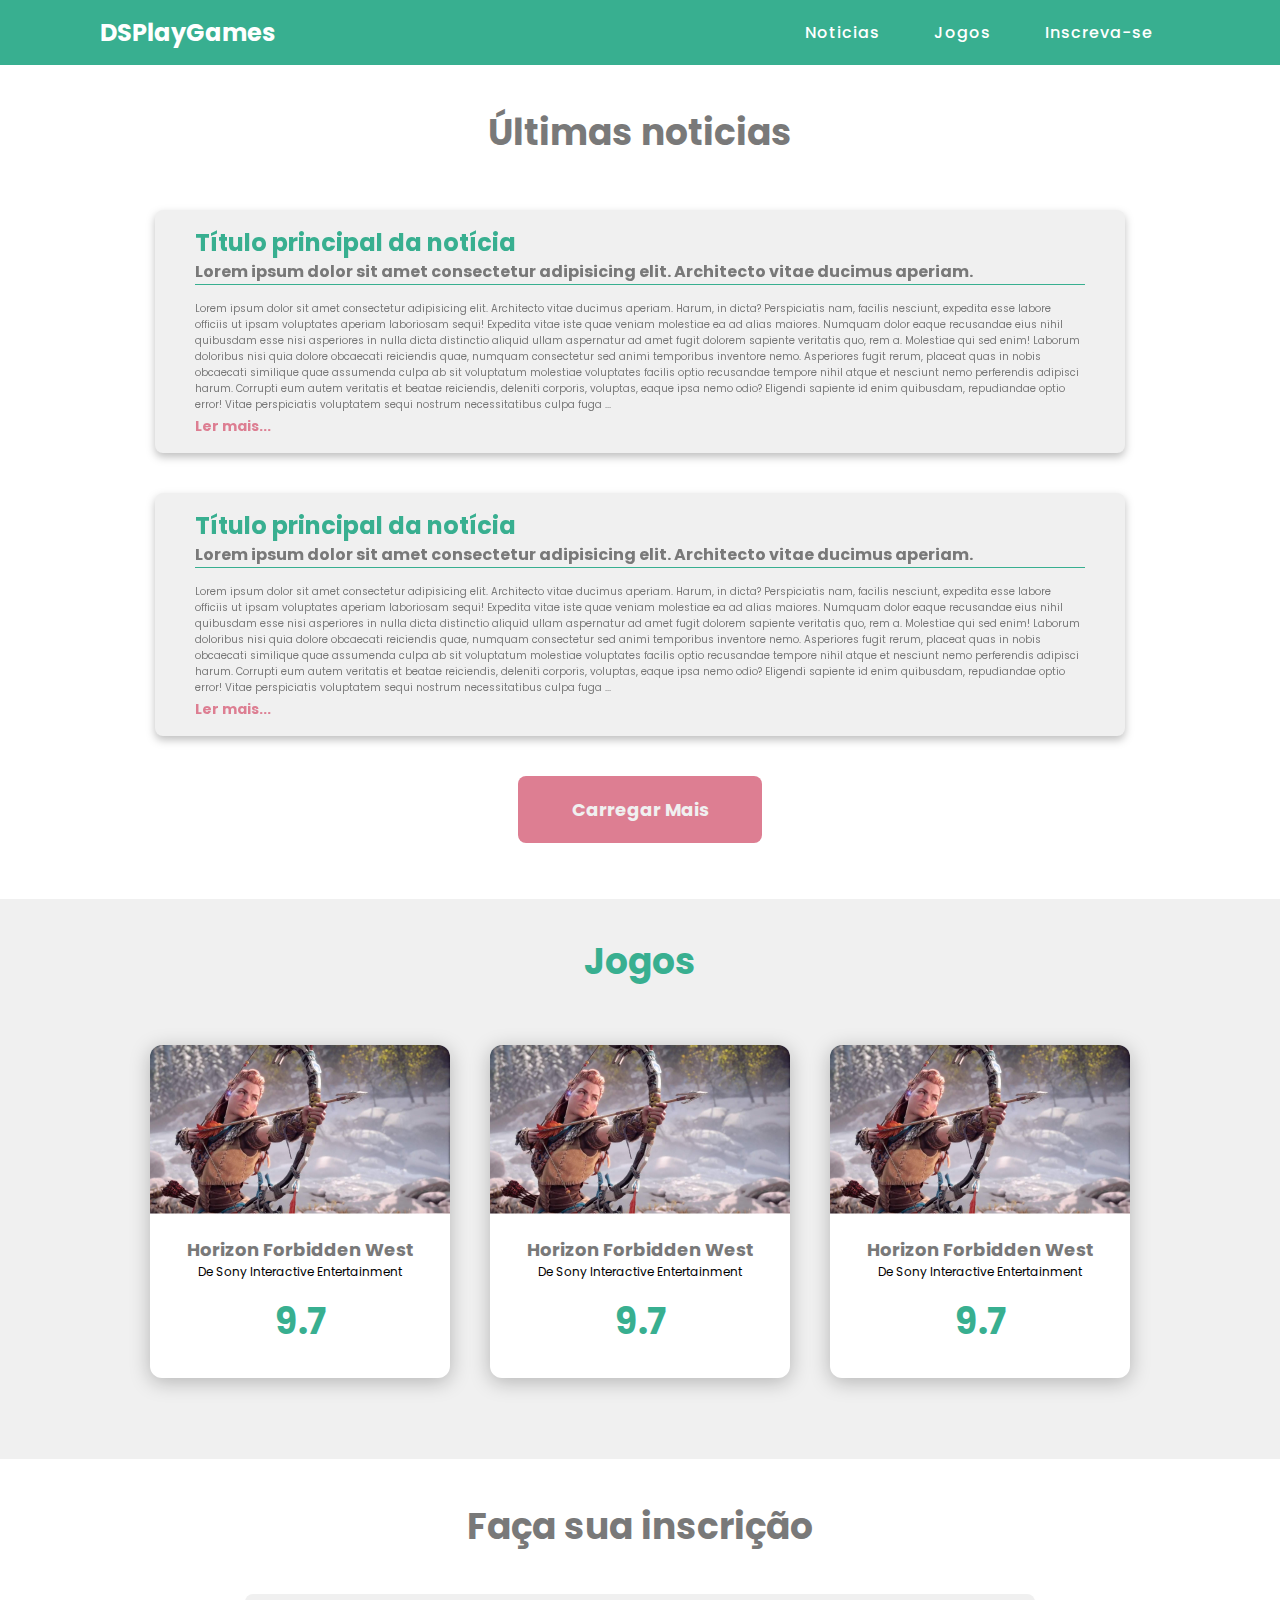
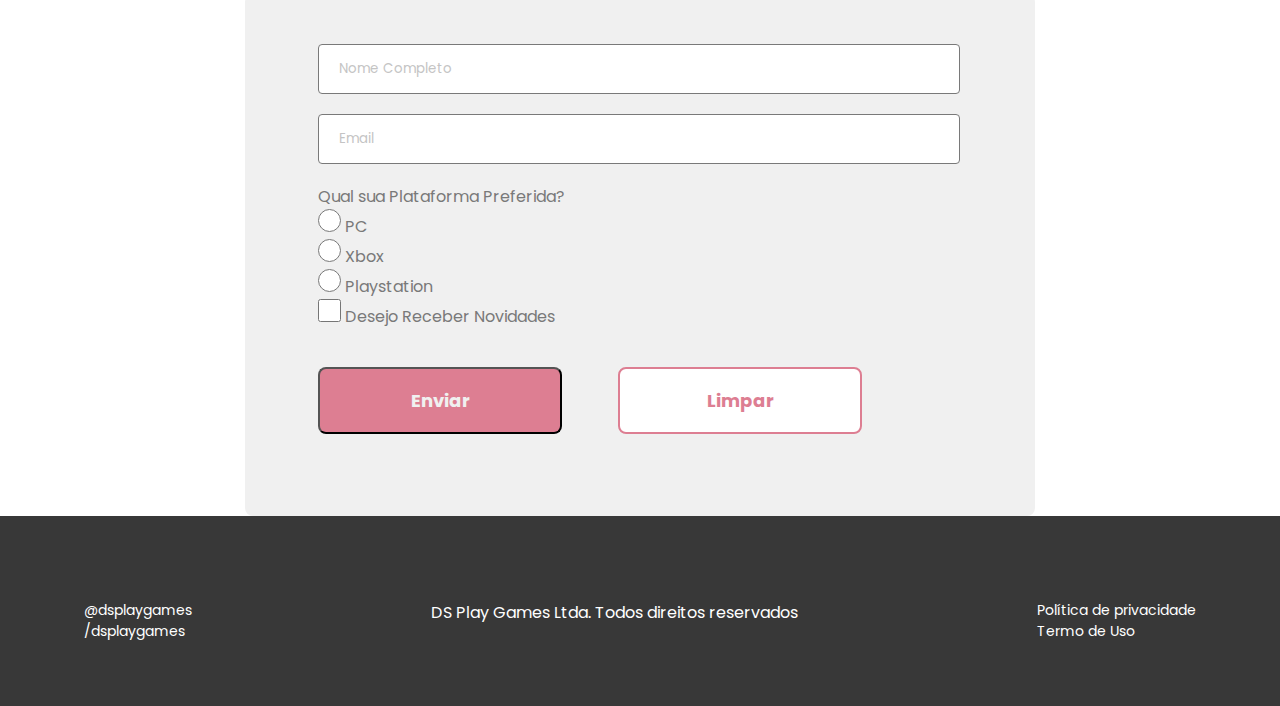
<file: index.html>
<!DOCTYPE html>
<html lang="pt-br">
  <head>
    <meta charset="UTF-8" />
    <meta http-equiv="X-UA-Compatible" content="IE=edge" />
    <meta name="viewport" content="width=device-width, initial-scale=1.0" />
    <title>DSPlayGames</title>
    <link rel="stylesheet" href="style.css" />
  </head>

  <body>
    <header>
      <h1 class="logo">DSPlayGames</h1>
      <ul class="Navegation">
        <li><a href="#notices">Noticias</a></li>
        <li><a href="#games">Jogos</a></li>
        <li><a href="#Subscribe">Inscreva-se</a></li>
      </ul>
    </header>

    <main>
      <section id="notices">
        <h2>Últimas noticias</h2>
        <div class="container-box">
          <div class="card-news">
            <h3>Título principal da notícia</h3>
            <h4>
              Lorem ipsum dolor sit amet consectetur adipisicing elit.
              Architecto vitae ducimus aperiam.
            </h4>

            <p>
              Lorem ipsum dolor sit amet consectetur adipisicing elit.
              Architecto vitae ducimus aperiam. Harum, in dicta? Perspiciatis
              nam, facilis nesciunt, expedita esse labore officiis ut ipsam
              voluptates aperiam laboriosam sequi! Expedita vitae iste quae
              veniam molestiae ea ad alias maiores. Numquam dolor eaque
              recusandae eius nihil quibusdam esse nisi asperiores in nulla
              dicta distinctio aliquid ullam aspernatur ad amet fugit dolorem
              sapiente veritatis quo, rem a. Molestiae qui sed enim! Laborum
              doloribus nisi quia dolore obcaecati reiciendis quae, numquam
              consectetur sed animi temporibus inventore nemo. Asperiores fugit
              rerum, placeat quas in nobis obcaecati similique quae assumenda
              culpa ab sit voluptatum molestiae voluptates facilis optio
              recusandae tempore nihil atque et nesciunt nemo perferendis
              adipisci harum. Corrupti eum autem veritatis et beatae reiciendis,
              deleniti corporis, voluptas, eaque ipsa nemo odio? Eligendi
              sapiente id enim quibusdam, repudiandae optio error! Vitae
              perspiciatis voluptatem sequi nostrum necessitatibus culpa fuga
              ...
            </p>
            <a href="#">Ler mais...</a>
          </div>

          <div class="card-news">
            <h3>Título principal da notícia</h3>
            <h4>
              Lorem ipsum dolor sit amet consectetur adipisicing elit.
              Architecto vitae ducimus aperiam.
            </h4>

            <p>
              Lorem ipsum dolor sit amet consectetur adipisicing elit.
              Architecto vitae ducimus aperiam. Harum, in dicta? Perspiciatis
              nam, facilis nesciunt, expedita esse labore officiis ut ipsam
              voluptates aperiam laboriosam sequi! Expedita vitae iste quae
              veniam molestiae ea ad alias maiores. Numquam dolor eaque
              recusandae eius nihil quibusdam esse nisi asperiores in nulla
              dicta distinctio aliquid ullam aspernatur ad amet fugit dolorem
              sapiente veritatis quo, rem a. Molestiae qui sed enim! Laborum
              doloribus nisi quia dolore obcaecati reiciendis quae, numquam
              consectetur sed animi temporibus inventore nemo. Asperiores fugit
              rerum, placeat quas in nobis obcaecati similique quae assumenda
              culpa ab sit voluptatum molestiae voluptates facilis optio
              recusandae tempore nihil atque et nesciunt nemo perferendis
              adipisci harum. Corrupti eum autem veritatis et beatae reiciendis,
              deleniti corporis, voluptas, eaque ipsa nemo odio? Eligendi
              sapiente id enim quibusdam, repudiandae optio error! Vitae
              perspiciatis voluptatem sequi nostrum necessitatibus culpa fuga
              ...
            </p>
            <a href="#">Ler mais...</a>
          </div>
        </div>

        <div>
          <input type="button" value="Carregar Mais" />
        </div>
      </section>

      <section id="games">
        <h2>Jogos</h2>
        <div class="container">
          <div class="card-games">
            <img src="img/Horizon.png" alt="" />
            <div class="card-description">
              <h3>Horizon Forbidden West</h3>
              <p>De Sony Interactive Entertainment</p>
              <h4>9.7</h4>
            </div>
          </div>
          <div class="card-games">
            <img src="img/Horizon.png" alt="" />
            <div class="card-description">
              <h3>Horizon Forbidden West</h3>
              <p>De Sony Interactive Entertainment</p>
              <h4>9.7</h4>
            </div>
          </div>
          <div class="card-games">
            <img src="img/Horizon.png" alt="" />
            <div class="card-description">
              <h3>Horizon Forbidden West</h3>
              <p>De Sony Interactive Entertainment</p>
              <h4>9.7</h4>
            </div>
          </div>
        </div>
      </section>

      <h2 id="h2-subscribe">Faça sua inscrição</h2>

      <section id="Subscribe">
        <form action="Obrigado.html">
          <div class="container-subscribe">
            <div>
              <label for="ctrl-name"></label>
              <input
                id="ctrl-name"
                name="name"
                placeholder="Nome Completo"
                type="text"
              />
            </div>

            <div>
              <label for="ctrl-email"></label>
              <input id="ctrl-email" placeholder="Email" type="email" />
            </div>
            <div class="container-prefers">
              <div class="prefers">
                <label for="ctrl-prefers">Qual sua Plataforma Preferida?</label>
                <div id="prefers">
                  <input type="radio" name="prefers" id="ctrl-prefers-1" />
                  <label for="ctrl-prefers-1">PC</label>

                  <div>
                    <input type="radio" name="prefers" id="ctrl-prefers-2" />
                    <label for="ctrl-prefers-2">Xbox</label>
                  </div>

                  <div>
                    <input type="radio" name="prefers" id="ctrl-prefers-3" />
                    <label for="ctrl-prefers-3">Playstation</label>
                  </div>
                </div>
                <div>
                  <input type="checkbox" name="" id="checkbox" />
                  <label for="">Desejo Receber Novidades</label>
                </div>
                <div>
                  <input type="submit" value="Enviar" />
                  <input type="reset" value="Limpar" />
                </div>
              </div>
            </div>
          </div>
        </form>
      </section>
    </main>
    <footer>
      <div class="container-footer">
        <div class="contact">
          <a href="#">@dsplaygames</a>
          <a href="#">/dsplaygames</a>
        </div>
        <p>DS Play Games Ltda. Todos direitos reservados</p>
        <div class="politicaUso">
          <a href="#">Política de privacidade</a>
          <a href="#">Termo de Uso</a>
        </div>
      </div>
    </footer>
  </body>
</html>
</file>
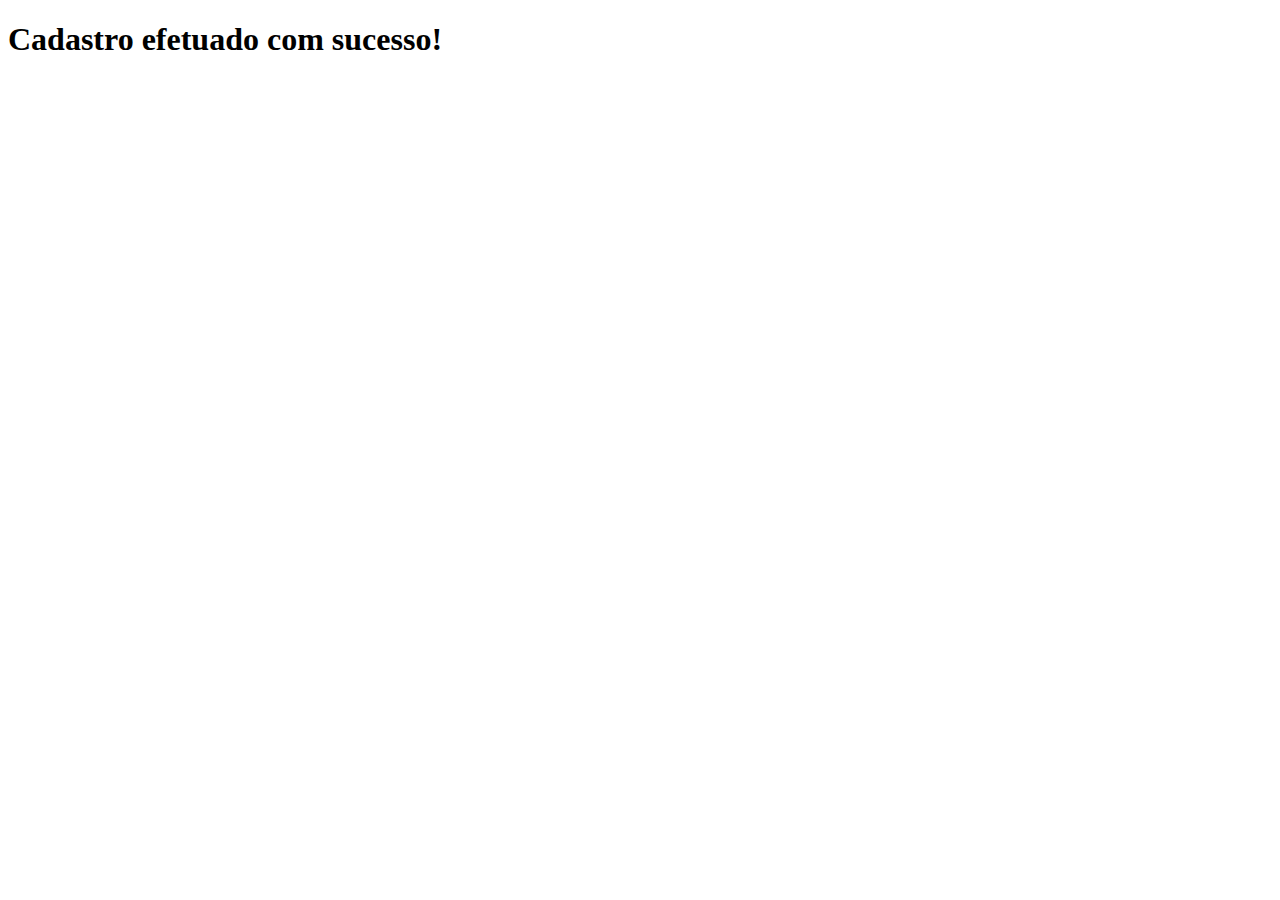
<file: obrigado.html>
<!DOCTYPE html>
<html lang="en">
<head>
    <meta charset="UTF-8">
    <meta http-equiv="X-UA-Compatible" content="IE=edge">
    <meta name="viewport" content="width=device-width, initial-scale=1.0">
    <title>Obrigado</title>
</head>
<body>
    <h1>Cadastro efetuado com sucesso!</h1>
</body>
</html>
</file>
<file: style.css>
@import url("https://fonts.googleapis.com/css2?family=Poppins:wght@400;500;700&display=swap");

:root {
  --text-color-gray--: #797979;
  --text-color-white: #fff;
  --main-color--: #38af90;
  --box-color--: #f0f0f0;
  --box-color-red: #dd7e92;
}
* {
  box-sizing: border-box;
  font-family: "poppins", sans-serif;
  margin: 0px;
  padding: 0px;
}

.body {
  background-color: #e5e5e5;
}

header {
  background-color: var(--main-color--);
  width: 100%;
  display: flex;
  justify-content: space-between;
  padding: 15px 100px;
}

.logo {
  font-size: 1.5em;
  color: var(--text-color-white);
  font-weight: 700;
}

.Navegation {
  font-weight: 500;
  display: flex;
  align-items: center;
}

.Navegation li {
  list-style: none;
  margin: 0 27px;
}

.Navegation a {
  color: var(--text-color-white);
  text-decoration: none;
  font-weight: 500;
  letter-spacing: 1px;
}
#notices {
  text-align: center;
}
#notices h2 {
  color: var(--text-color-gray--);
  font-size: 36px;
  padding: 40px 0;
}
.container-box {
  width: 100%;
  max-width: 990px;
  margin: 0 auto;
}
.card-news {
  background-color: var(--box-color--);
  border-radius: 8px;
  padding: 15px 40px;
  text-align: left;
  margin: 10px;
  filter: drop-shadow(0px 4px 4px rgba(0, 0, 0, 0.25));
  margin-bottom: 40px;
}

.card-news h3 {
  font-size: 24px;
  color: var(--main-color--)
}
.card-news h4 {
  border-bottom: 1px solid var(--main-color--);
  font-size: 16px;
  color: var(--text-color-gray--);
  line-height: 24px;
  margin-bottom: 16px;
}
.card-news p {
  font-size: 10px;
  color: var(--text-color-gray--);
}
.card-news a,
a:hover {
  color: var(--box-color-red);
  font-size: 14px;
  font-weight: 700;
  text-decoration: none;
}
input[type="button"] {
  height: 67px;
  width: 244px;
  font-size: 18px;
  font-weight: 700;
  color: var(--box-color--);
  border-radius: 8px;
  background: var(--box-color-red);
  border: none;
  margin-bottom: 56px;
}
#games {
  background-color: var(--box-color--);
  height: 560px;
  text-align: center;
}
#games h2 {
  font-size: 36px;
  line-height: 54px;
  color: var(--main-color--);
  padding: 36px;
}
.card-games img {
  width: 300px;
  border-radius: 12px 12px 0 0;
}
.card-games {
  background-color: var(--text-color-white);
  width: 300px;
  border-radius: 12px;
  box-shadow: 0px 4px 20px rgba(0, 0, 0, 0.25);
  margin: 20px;
}
.container {
  display: flex;
  justify-content: center;
}
.card-description {
  height: 157px;
  text-align: center;
  padding: 15px;
}
.card-description h3 {
  font-size: 18px;
  color: var(--text-color-gray--);
}
.card-description p {
  font-size: 12px;
  font-weight: 400;
}
.card-description h4 {
  font-size: 36px;
  color: var(--main-color--);
  padding-top: 13px;
}
#Subscribe {
  background-color: var(--box-color--);
  margin: 0 auto;
  height: 522px;
  width: 790px;
  border-radius: 8px;
  padding: 50px 73px;
}

::placeholder {
  padding: 20px;
  color: #c4c4c4;
}
#h2-subscribe {
  font-size: 36px;
  font-weight: 700;
  text-align: center;
  padding: 40px;
  color: var(--text-color-gray--);
}
input[type="text"],
input[type="email"] {
  width: 642px;
  height: 50px;
  margin-bottom: 20px;
  color: #c4c4c4;
  background: var(--text-color-white);
  border: 1px solid var(--text-color-gray--);
  border-radius: 4px;
}

.prefers {
  color: var(--text-color-gray--);
  font-weight: 400;
  font-size: 16px;
}

#ctrl-prefers-1,
#ctrl-prefers-2,
#ctrl-prefers-3 {
  width: 23px;
  height: 23px;
}
#checkbox {
  width: 23px;
  height: 23px;
}
input[type="submit"] {
  width: 244px;
  height: 67px;
  background: var(--box-color-red);
  border-radius: 8px;
}

input[type="reset"] {
  width: 244px;
  height: 67px;
  margin-left: 52px;
  background: #ffffff;
  border: 2px solid var(--box-color-red);
  border-radius: 8px;
}

input[type="reset"],
input[type="submit"] {
  margin-top: 38px;
}

input[type="submit"] {
  font-style: normal;
  font-weight: 700;
  font-size: 18px;
  line-height: 27px;
  color: var(--box-color--);
}

input[type="reset"] {
  font-style: normal;
  font-weight: 700;
  font-size: 18px;
  line-height: 27px;
  color: var(--box-color-red);
}

footer {
  width: 100%;
  height: 190px;
  background: #383838;
  padding: 84px;
  color: var(--text-color-white);
}
.container-footer {
  display: flex;
  justify-content: space-between;
}
.contact a,
a:hover {
  display: block;
  font-size: 14px;
  color: var(--text-color-white);
  text-decoration: none;
  font-weight: 400;
}

.politicaUso a,
a:hover {
  display: block;
  color: var(--text-color-white);
  font-size: 14px;
  text-decoration: none;
  font-weight: 400;
}
</file>
